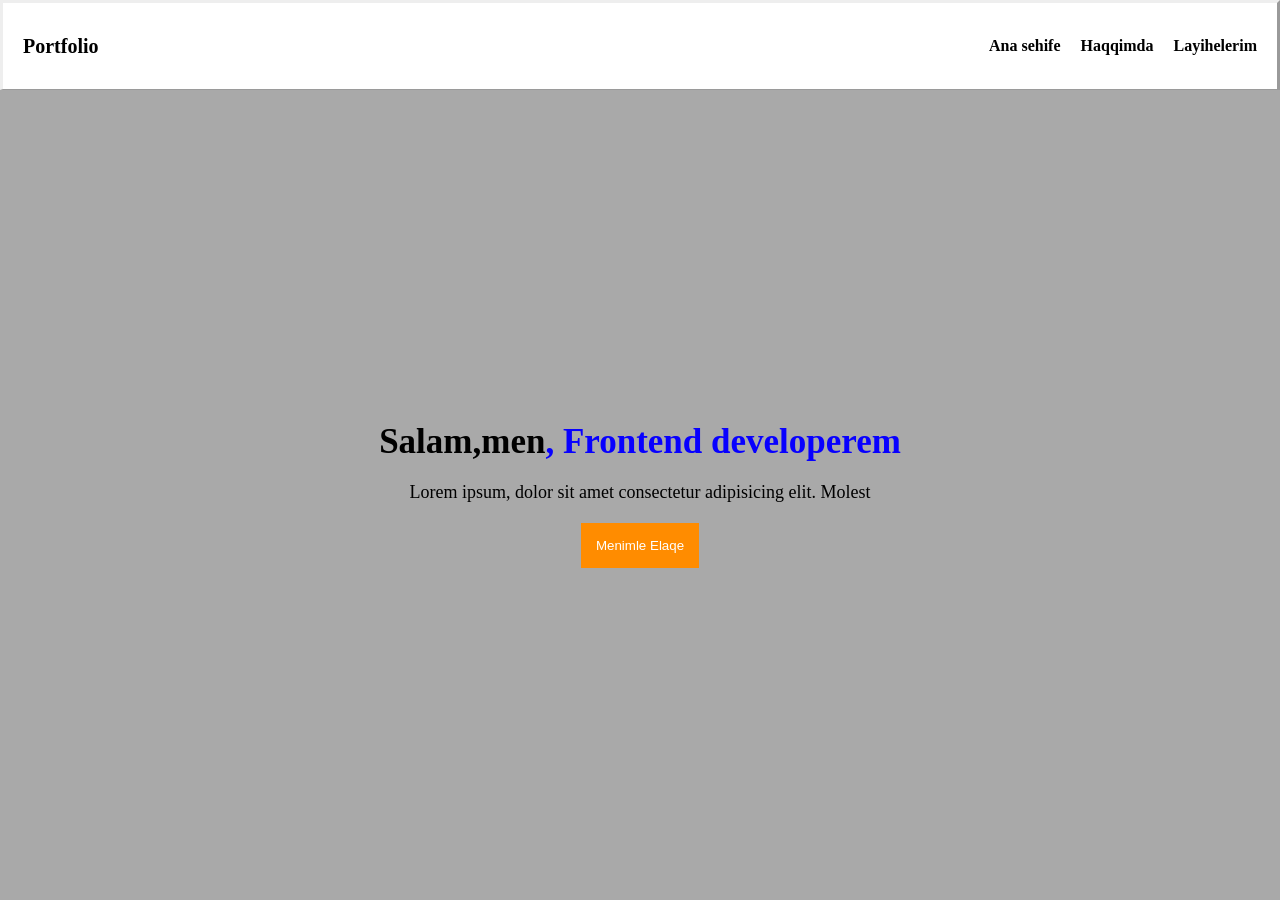
<file: sayt/index.html>
<!DOCTYPE html>
<html lang="en">
<head>
    <meta charset="UTF-8">
    <meta name="viewport" content="width=device-width, initial-scale=1.0">
    <link rel="stylesheet" href="./assets/mycss.css">
    <title>Site</title>
</head>
<body>
   <header>
    <h1 class="logo">Portfolio</h1>
    <nav>
        <ul>
            <li><a>Ana sehife</a></li>
            <li><a>Haqqimda</a></li>
            <li><a>Layihelerim</a></li>
         </ul>
    </nav>
   </header>
   <main>
       <section class="title">
        <p class="p1">Salam,men<span class="span">, Frontend developerem</span></p>
        <p class="p2">Lorem ipsum, dolor sit amet consectetur adipisicing elit. Molest</p>
        <button class="buton">Menimle Elaqe</button>
       </section>

   </main>

</body>
</html>
</file>
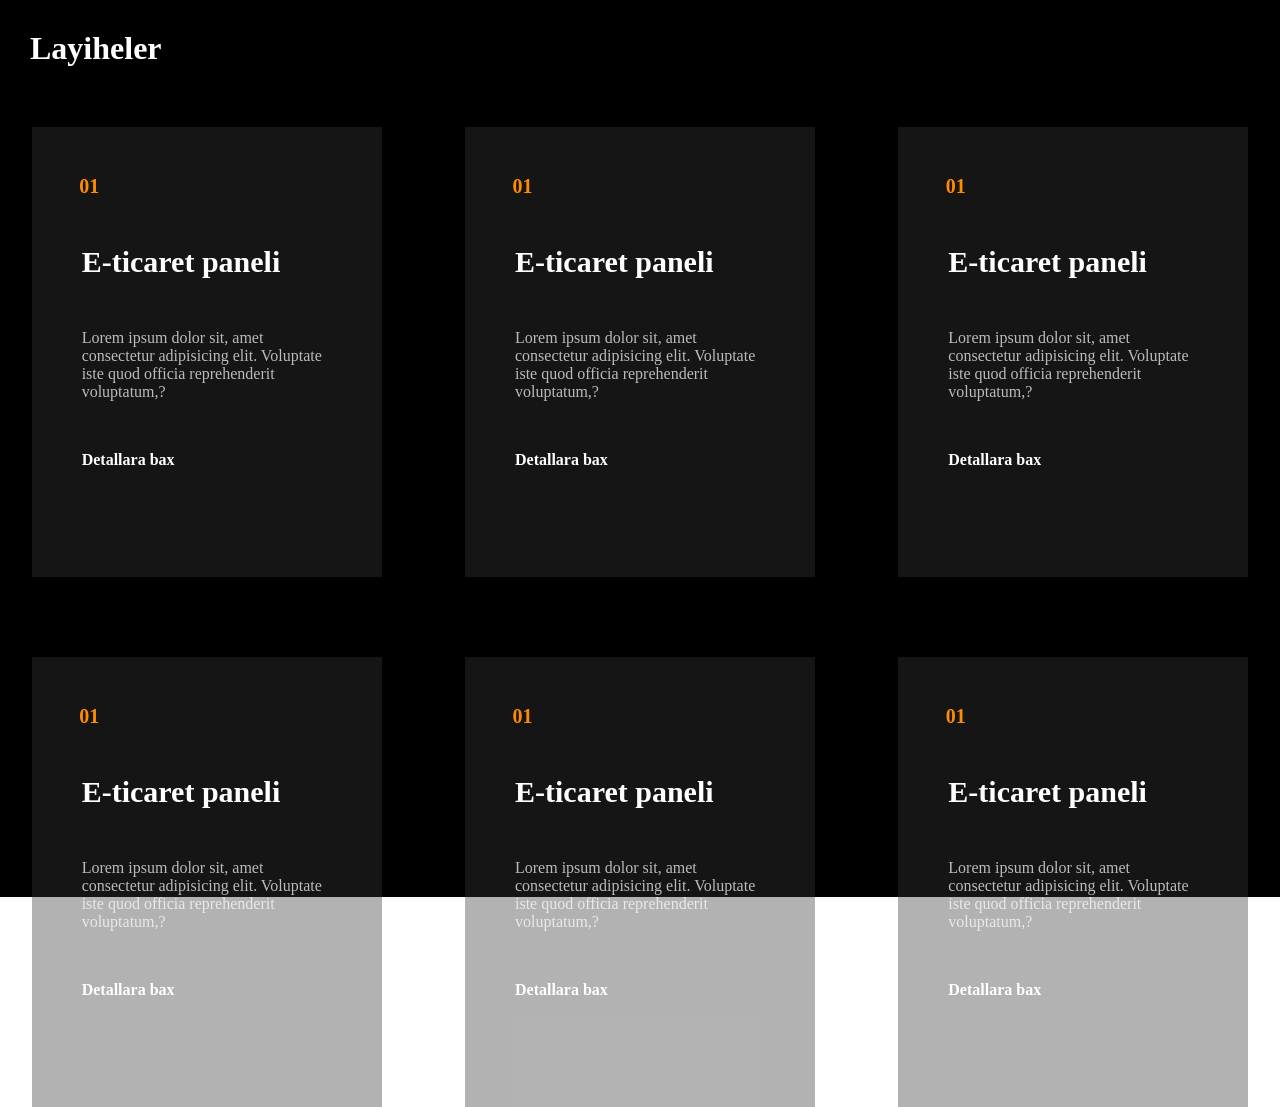
<file: sayt1/index.html>
<!DOCTYPE html>
<html lang="en">
<head>
    <meta charset="UTF-8">
    <meta name="viewport" content="width=device-width, initial-scale=1.0">
    <title>Sayt2</title>
    <link rel="stylesheet" href="./assets/css/mystyle.css">
</head>
<body>
    <h1 class="header">Layiheler</h1>
    <section class="cardsection">
        <div class="card">
            <h2 class="h2">01</h1>
            <h3 class="tittle">E-ticaret paneli</h3>
            <p class="bio"> Lorem ipsum dolor sit, amet consectetur adipisicing elit. Voluptate iste quod officia reprehenderit voluptatum,?</p>
            <h4 class="detal">Detallara bax</h4>
        </div>
         <div class="card">
            <h2 class="h2">01</h1>
            <h3 class="tittle">E-ticaret paneli</h3>
            <p class="bio"> Lorem ipsum dolor sit, amet consectetur adipisicing elit. Voluptate iste quod officia reprehenderit voluptatum,?</p>
            <h4 class="detal">Detallara bax</h4>
        </div>
         <div class="card">
            <h2 class="h2">01</h1>
            <h3 class="tittle">E-ticaret paneli</h3>
            <p class="bio"> Lorem ipsum dolor sit, amet consectetur adipisicing elit. Voluptate iste quod officia reprehenderit voluptatum,?</p>
            <h4 class="detal">Detallara bax</h4>
        </div>
         <div class="card">
            <h2 class="h2">01</h1>
            <h3 class="tittle">E-ticaret paneli</h3>
            <p class="bio"> Lorem ipsum dolor sit, amet consectetur adipisicing elit. Voluptate iste quod officia reprehenderit voluptatum,?</p>
            <h4 class="detal">Detallara bax</h4>
        </div>
         <div class="card">
            <h2 class="h2">01</h1>
            <h3 class="tittle">E-ticaret paneli</h3>
            <p class="bio"> Lorem ipsum dolor sit, amet consectetur adipisicing elit. Voluptate iste quod officia reprehenderit voluptatum,?</p>
            <h4 class="detal">Detallara bax</h4>
        </div>
         <div class="card">
            <h2 class="h2">01</h1>
            <h3 class="tittle">E-ticaret paneli</h3>
            <p class="bio"> Lorem ipsum dolor sit, amet consectetur adipisicing elit. Voluptate iste quod officia reprehenderit voluptatum,?</p>
            <h4 class="detal">Detallara bax</h4>
        </div>

    </section>
</body>
</html>
</file>
<file: sayt/assets/mycss.css>
*{
    margin :0;
    padding:0;  
    box-sizing: border-box;
}
header{
    display: flex;
    justify-content: space-between;
    height: 10vh;
    width: 100%;
    background-color: white;
    border-bottom: 1px;
    border-style: outset;
    align-items: center;
    padding: 0 20px;
}
.logo{
    font-size: 20px;
    font-style: initial;
    
}
ul{
    display: flex;
    justify-content: flex-end;
    list-style: none;
    gap: 20px;
}
li{
    font-weight: 900;
}
.title{
    display: flex;
    background-color: darkgrey;
    height: 90vh;
    width: 100%;
    flex-direction: column;
    justify-content: center;
    align-items: center;
    gap: 20px;
}
.p1{
    font-size: 35px;
    font-weight: 900;

}
.span{
    color: rgb(8, 0, 255);
}
.p2{
    color: black;
    font-size: 18px;
}
.buton{
    background-color: darkorange;
    color: white;
    padding: 15px;
    border: none;
}
.buton:hover{
    background-color: rgb(207, 249, 0);
    margin-bottom: 10px;
}
</file>
<file: sayt1/assets/css/mystyle.css>
*{
    margin: 0;
    padding: 0;
    box-sizing: border-box;
}
.header{
    background-color: rgb(0, 0, 0);
    color:white;
    padding: 30px;
}
.cardsection{
    background-color: rgb(0, 0, 0);
    color: black;
    height: 800px;
    width: 100%;
    display: flex;
    flex-wrap: wrap;
    gap: 20px;
    justify-content: space-around;     
}
.card{
    background-color: rgba(57, 56, 56, 0.385);
    color: white;
    margin: 30px;
    height: 50vh;
    width: 350px;
}
.tittle{
    font-size: 30px;
    margin: 30px 30px 30px 50px;
    color: white;
}
.h2{
    font-size:20px ;
    margin: 30px;
    padding: 5%;
    color: darkorange;
}
.bio{
    margin: 50px;
    color: rgba(255, 255, 255, 0.711);
}
.detal{
    color: white;
    margin: 50px 40px 50px 50px;
}
.detal:hover{
    color: darkorange;
    font-size: 17px;
}
.card:hover{
    border-style: groove;
    border-color: darkorange;
     background-color: rgba(57, 56, 56, 0.385);
    width: 353px;
}
</file>
